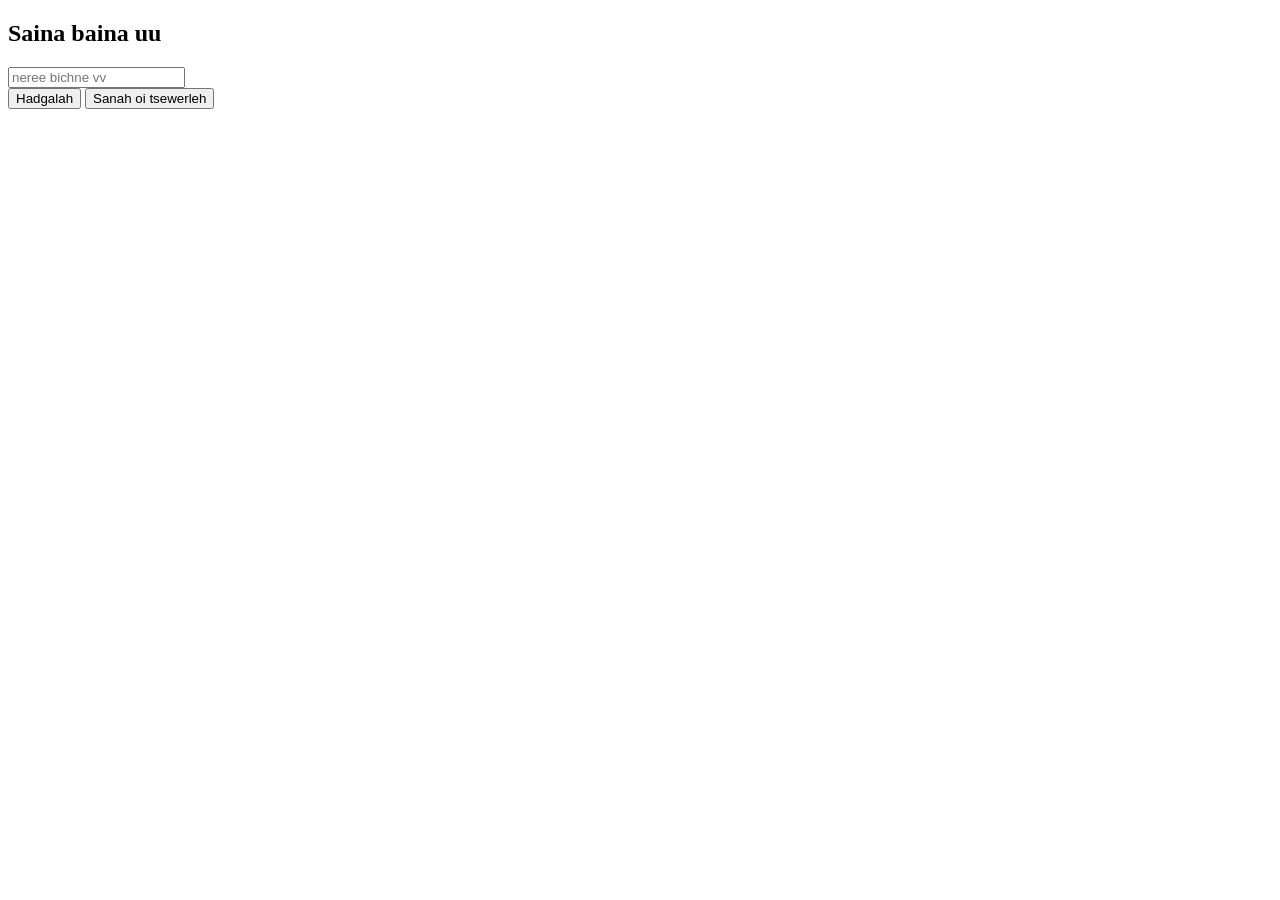
<file: lesson-10/index.html>
<!DOCTYPE html>
<html lang="en">
<head>
    <meta charset="UTF-8">
    <meta name="viewport" content="width=device-width, initial-scale=1.0">
    <title>Localstorage</title>
</head>
<body>
    <div class="box">
        <h2 id="welcomeText">Saina baina uu</h2>
        <input type="text" id="nameInput" placeholder="neree bichne vv">
        <br>
        <button id="saveBtn">Hadgalah</button>
        <button id="resetBtn">Sanah oi tsewerleh</button>
    </div>

    <script src="js/main.js"></script>
</body>
</html>
</file>
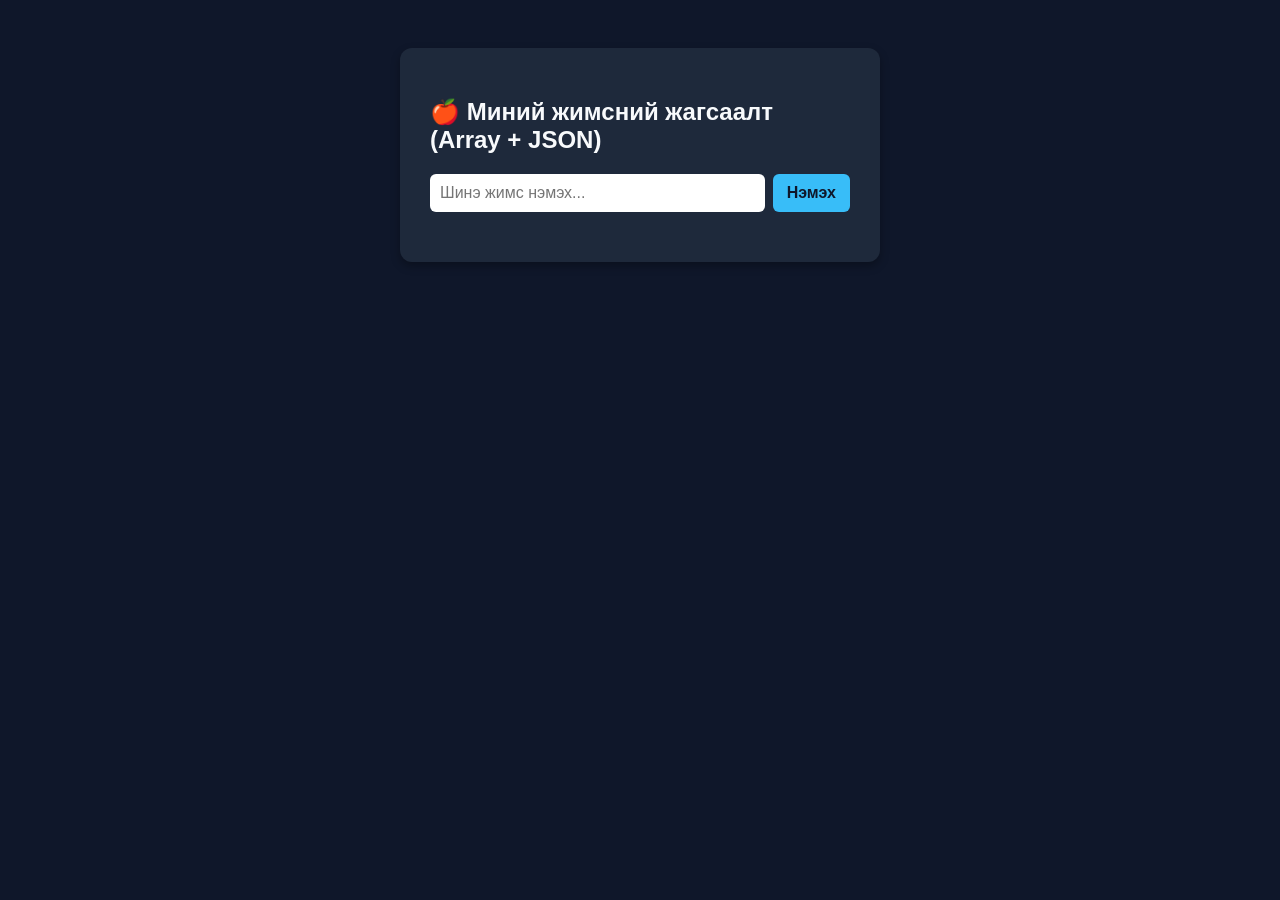
<file: lesson-11/index.html>
<!DOCTYPE html>
<html lang="en">
<head>
    <meta charset="UTF-8">
    <meta name="viewport" content="width=device-width, initial-scale=1.0">
    <title>JSON.stringify & parse Todo List</title>
    <style>
        body { 
	    font-family: sans-serif; 
	    background: #0f172a; 
	    color: #f8fafc; 
	    padding: 40px; 
	    display: flex; 
	    justify-content: center; 
	    }
    .card { 
	    background: #1e293b; 
	    padding: 30px; 
	    border-radius: 12px; 
	    width: 420px; 
	    box-shadow: 0 4px 10px rgba(0,0,0,0.3); 
	    }
    .input-group { 
	    display: flex; 
	    gap: 8px; 
	    margin-bottom: 20px; 
	    }
    input { 
	    flex: 1; 
	    padding: 10px; 
	    font-size: 16px; 
	    border: none; 
	    border-radius: 6px; 
	    box-sizing: border-box; 
	    }
    button { 
	    padding: 10px 14px; 
	    background: #38bdf8; 
	    color: #0f172a; 
	    border: none; 
	    border-radius: 6px; 
	    font-size: 16px; 
	    font-weight: bold; 
	    cursor: pointer; 
	    }
    button:hover { 
	    background: #0ea5e9; 
	    }
    ul { 
	    list-style: none; 
	    padding: 0; 
	    margin: 0; 
	    }
    li { 
	    background: #334155; 
	    margin-bottom: 8px; 
	    padding: 10px; 
	    border-radius: 6px; 
	    display: flex; 
	    justify-content: space-between; 
	    align-items: center; 
	    }
    .actions { 
	    display: flex; 
	    gap: 5px;
	    }
    .edit-btn { 
	    background: #facc15; 
	    color: #0f172a; 
	    border: none; 
	    padding: 5px 8px; 
	    border-radius: 4px; 
	    cursor: pointer; 
	    font-size: 14px; 
	    }
    .delete-btn { 
	    background: #ef4444; 
	    color: white; 
	    border: none; 
	    padding: 5px 8px; 
	    border-radius: 4px; 
	    cursor: pointer; 
	    font-size: 14px; 
	    }
    </style>
</head>
<body>
    <div class="card">
    <h2>🍎 Миний жимсний жагсаалт (Array + JSON)</h2>
    
    <div class="input-group">
        <input type="text" id="fruitInput" placeholder="Шинэ жимс нэмэх...">
        <button id="addBtn">Нэмэх</button>
    </div>

    <ul id="fruitList"></ul>
    </div>


    <script src="js/script.js"></script>
</body>
</html>
</file>
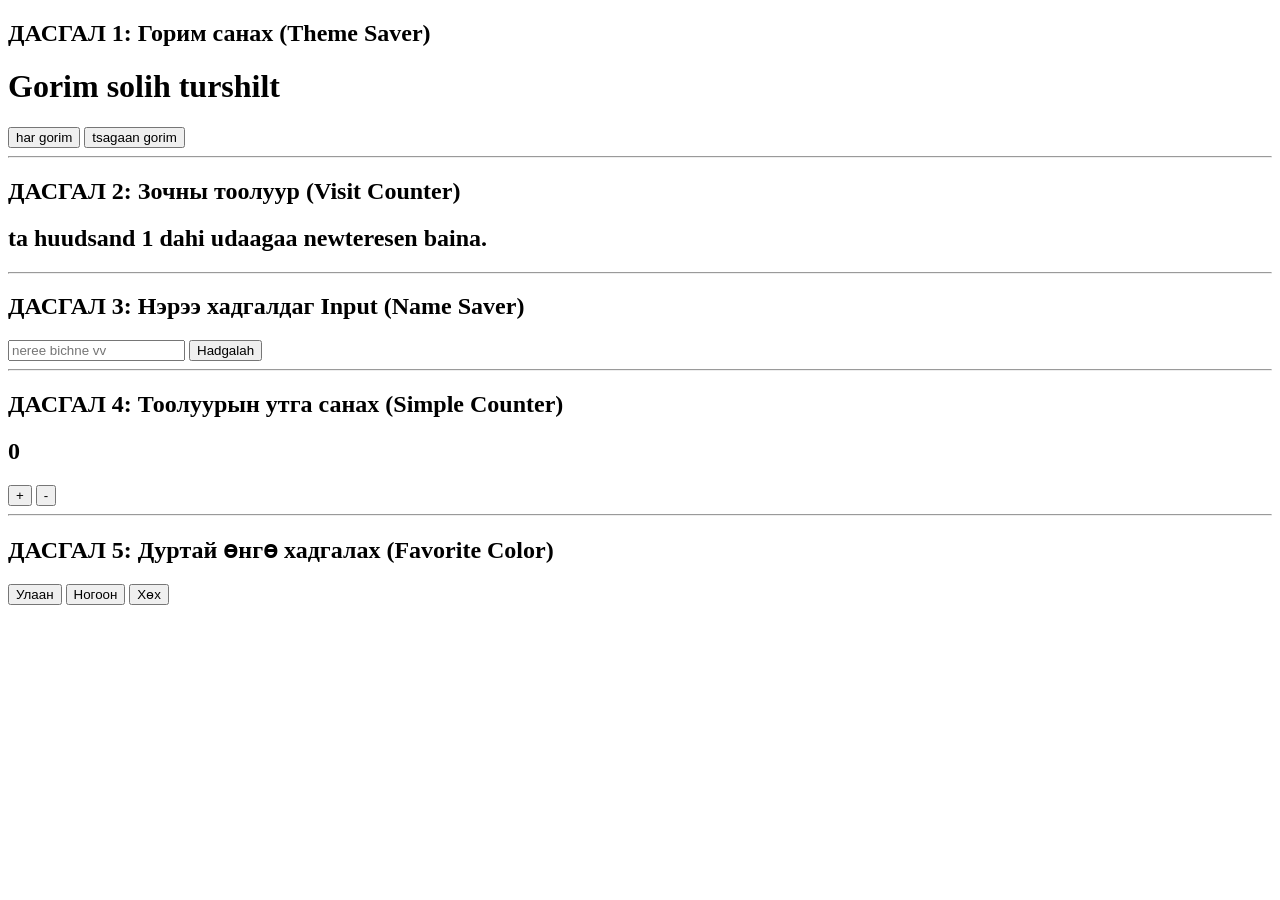
<file: lesson-10/exercise.html>
<!DOCTYPE html>
<html lang="en">
<head>
    <meta charset="UTF-8">
    <meta name="viewport" content="width=device-width, initial-scale=1.0">
    <title>Document</title>
</head>
<body>
    <h2> ДАСГАЛ 1: Горим санах (Theme Saver)</h2>
    <h1>Gorim solih turshilt</h1>
    <button id="darkBtn">har gorim</button>
    <button id="lightBtn">tsagaan gorim</button>

    <hr>

    <h2> ДАСГАЛ 2: Зочны тоолуур (Visit Counter)</h2>
    <h2 id="counterText">Achaalj baina ...</h2>

    <hr>

    <h2>ДАСГАЛ 3: Нэрээ хадгалдаг Input (Name Saver)</h2>
    <input type="text" id="nameInput" placeholder="neree bichne vv">
    <button id="saveBtn">Hadgalah</button>

    <hr>

    <h2>ДАСГАЛ 4: Тоолуурын утга санах (Simple Counter)</h2>
    <h2 id="numberDisplay">0</h2>
    <button id="plusBtn">+</button>
    <button id="minusBtn">-</button>

    <hr>

    <h2>ДАСГАЛ 5: Дуртай өнгө хадгалах (Favorite Color)</h2>
    <button onclick="changeColor('red')">Улаан</button>
    <button onclick="changeColor('green')">Ногоон</button>
    <button onclick="changeColor('blue')">Хөх</button>

    <script src="js/exercise.js"></script>
</body>
</html>
</file>
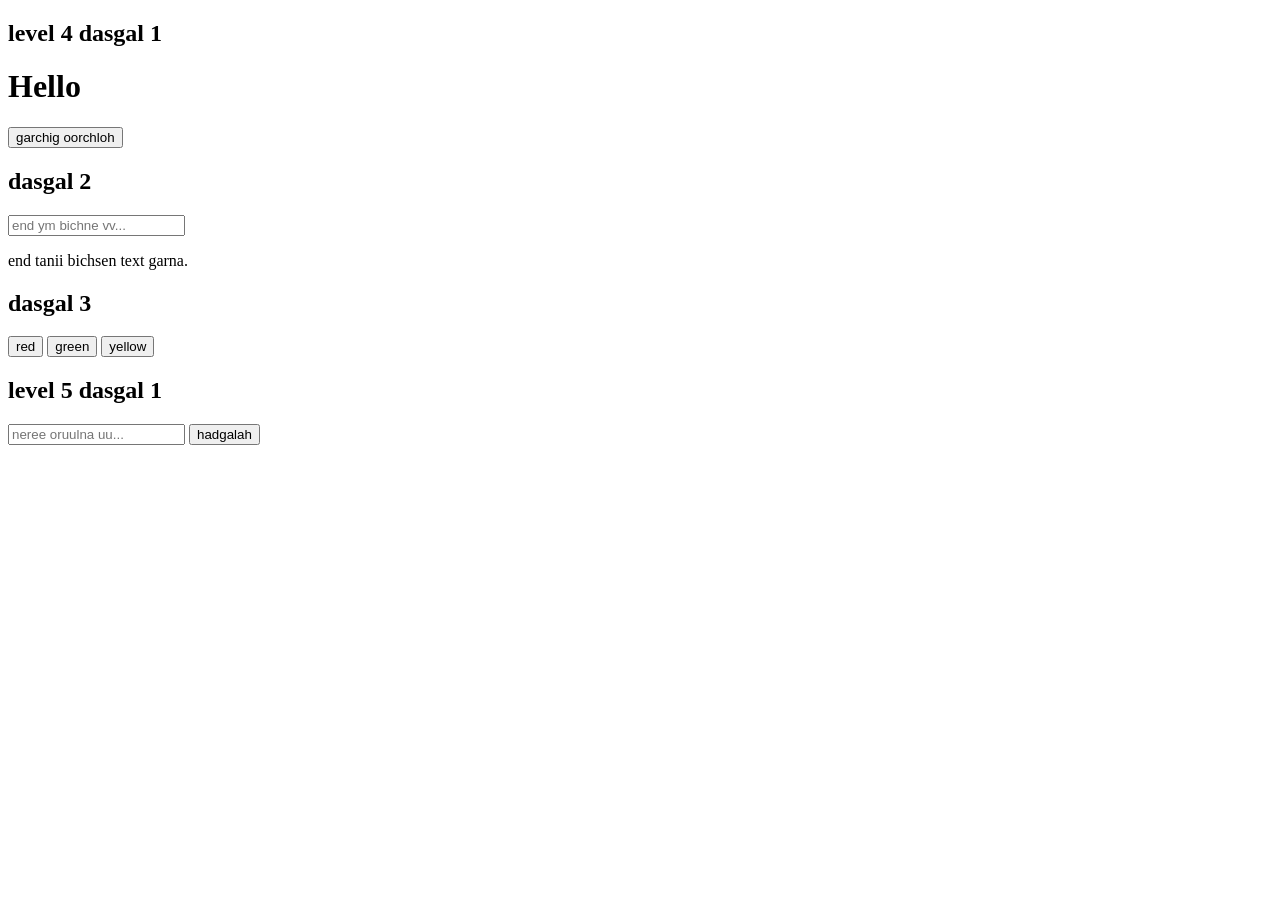
<file: lesson-11/exercises.html>
<!DOCTYPE html>
<html lang="en">
<head>
    <meta charset="UTF-8">
    <meta name="viewport" content="width=device-width, initial-scale=1.0">
    <title>Document</title>
</head>
<body>
    <h2>level 4 dasgal 1</h2>
    <h1 id="title">Hello</h1>
    <button id="changeBtn">garchig oorchloh</button>

    <h2>dasgal 2</h2>
    <input type="text" id="userInput" placeholder="end ym bichne vv...">
    <p id="output"> end tanii bichsen text garna.</p>

    <h2>dasgal 3</h2>
    <button id="red">red</button>
    <button id="green">green</button>
    <button id="yellow">yellow</button>

    <h2>level 5 dasgal 1</h2>
    <input type="text" id="nameInput" placeholder="neree oruulna uu...">
    <button id="saveBtn">hadgalah</button>

    
    <script src="js/exercises.js"></script>
</body>
</html>
</file>
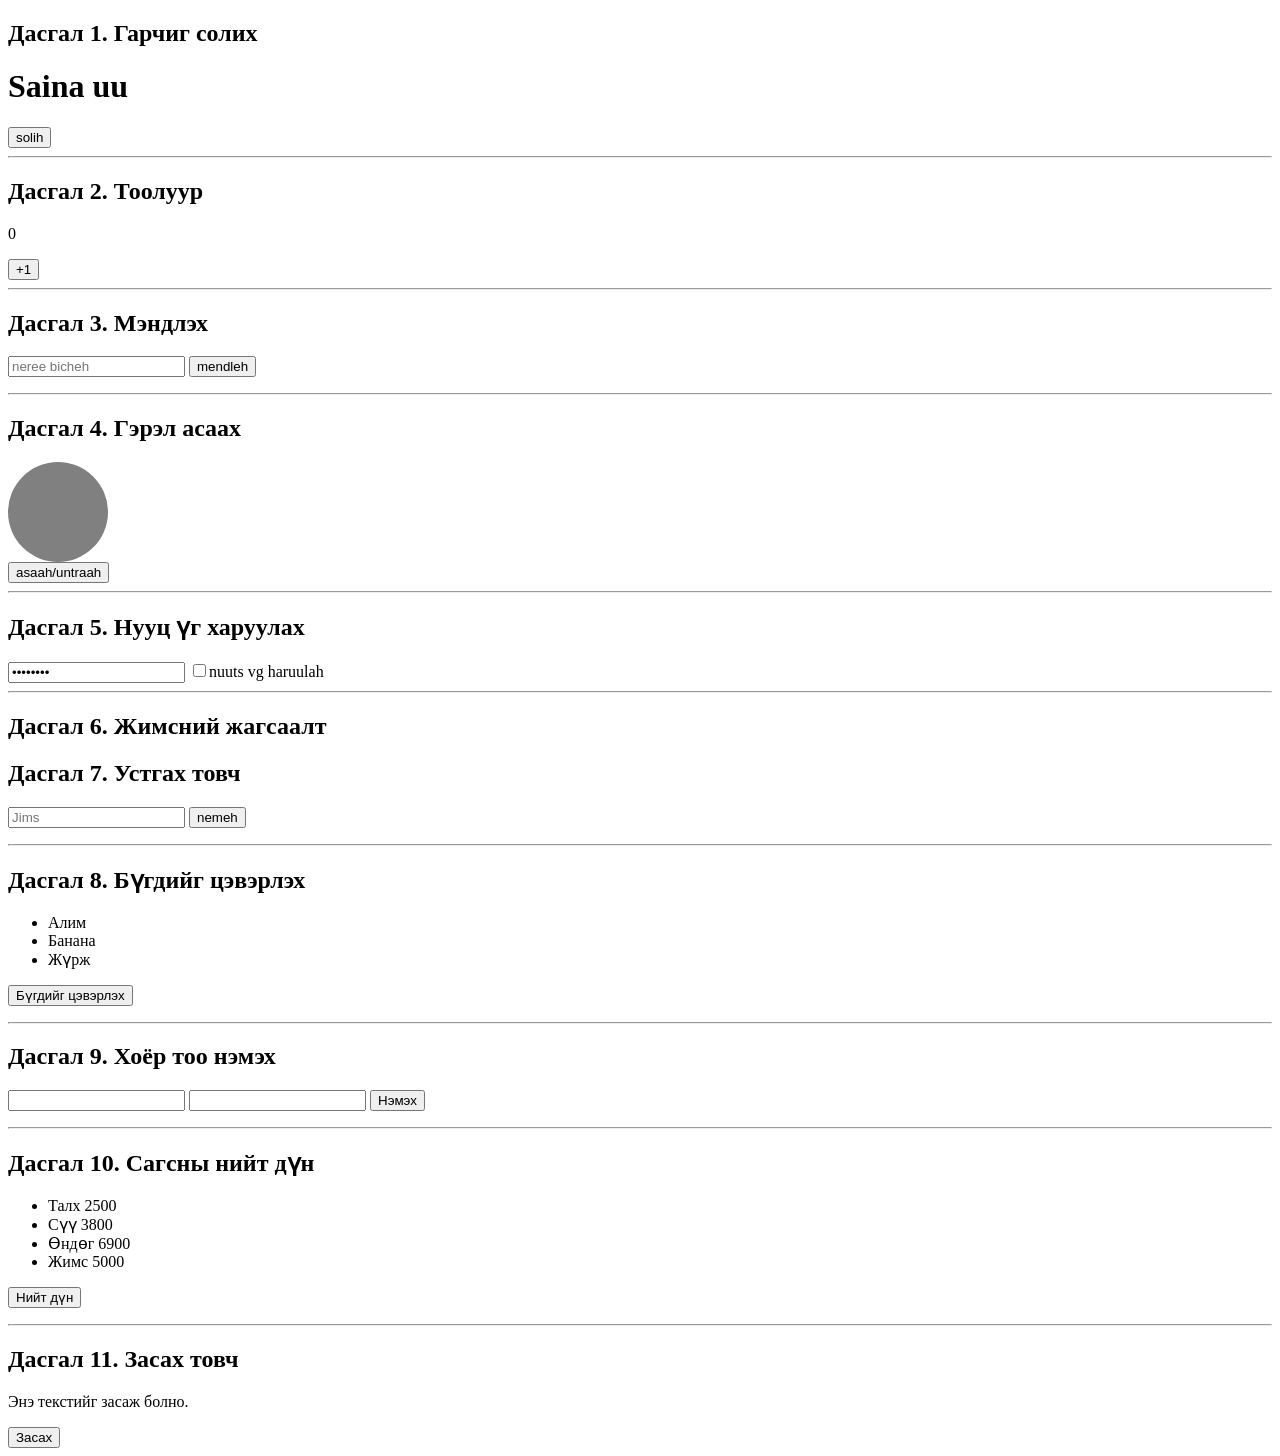
<file: lesson-8/dasdal.html>
<!DOCTYPE html>
<html lang="en">
<head>
    <meta charset="UTF-8">
    <meta name="viewport" content="width=device-width, initial-scale=1.0">
    <title>DOM</title>
</head>
<body>
    <h2>Дасгал 1. Гарчиг солих</h2>
    <h1 id="title">Saina uu</h1>
    <button id="btn">solih</button>

    <hr>

    <h2>Дасгал 2. Тоолуур</h2>
    <p id="count">0</p>
    <button id="plus">+1</button>

    <hr>

    <h2>Дасгал 3. Мэндлэх</h2>
    <input type="text" id="name" placeholder="neree bicheh">
    <button id="hello">mendleh</button>
    <p id="result"></p>

    <hr>

    <h2>Дасгал 4. Гэрэл асаах</h2>
    <style>
        #lamp {width: 100px; height: 100px; border-radius: 50%; background-color: gray;}
        #lamp.on{background-color: yellow;}
    </style>
    <div id="lamp"></div>
    <button id="switch">asaah/untraah</button>

    <hr>

    <h2>Дасгал 5. Нууц үг харуулах</h2>
    <input type="password" id="pass" value="nuuts123">
    <label><input type="checkbox" id="show">nuuts vg haruulah</label>

    <hr>

    <h2>Дасгал 6. Жимсний жагсаалт</h2>
    <h2>Дасгал 7. Устгах товч</h2>
    <input type="text"  id="fruit" placeholder="Jims">
    <button id="add">nemeh</button>
    <ul id="list"></ul>

    <hr>

    <h2>Дасгал 8. Бүгдийг цэвэрлэх</h2>
    <ul id="clear-list">
    <li>Алим</li>
    <li>Банана</li>
    <li>Жүрж</li>
    </ul>
    <button id="clear">Бүгдийг цэвэрлэх</button>
    <p id="info"></p>

    <hr>

    <h2>Дасгал 9. Хоёр тоо нэмэх</h2>
    <input type="number" id="a">
    <input type="number" id="b">
    <button id="sum">Нэмэх</button>
    <p id="sum-result"></p>

    <hr>

    <h2>Дасгал 10. Сагсны нийт дүн</h2>
    <ul id="cart">
    <li>Талх <span class="price">2500</span></li>
    <li>Сүү <span class="price">3800</span></li>
    <li>Өндөг <span class="price">6900</span></li>
    <li>Жимс <span class="price">5000</span></li>
    </ul>
    <button id="total-btn">Нийт дүн</button>
    <p id="total-result"></p>

    <hr>

    <h2>Дасгал 11. Засах товч</h2>
    <p id="text">Энэ текстийг засаж болно.</p>
    <button id="edit">Засах</button>


    <script src="js/dasgal.js"></script>
</body>
</html>
</file>
